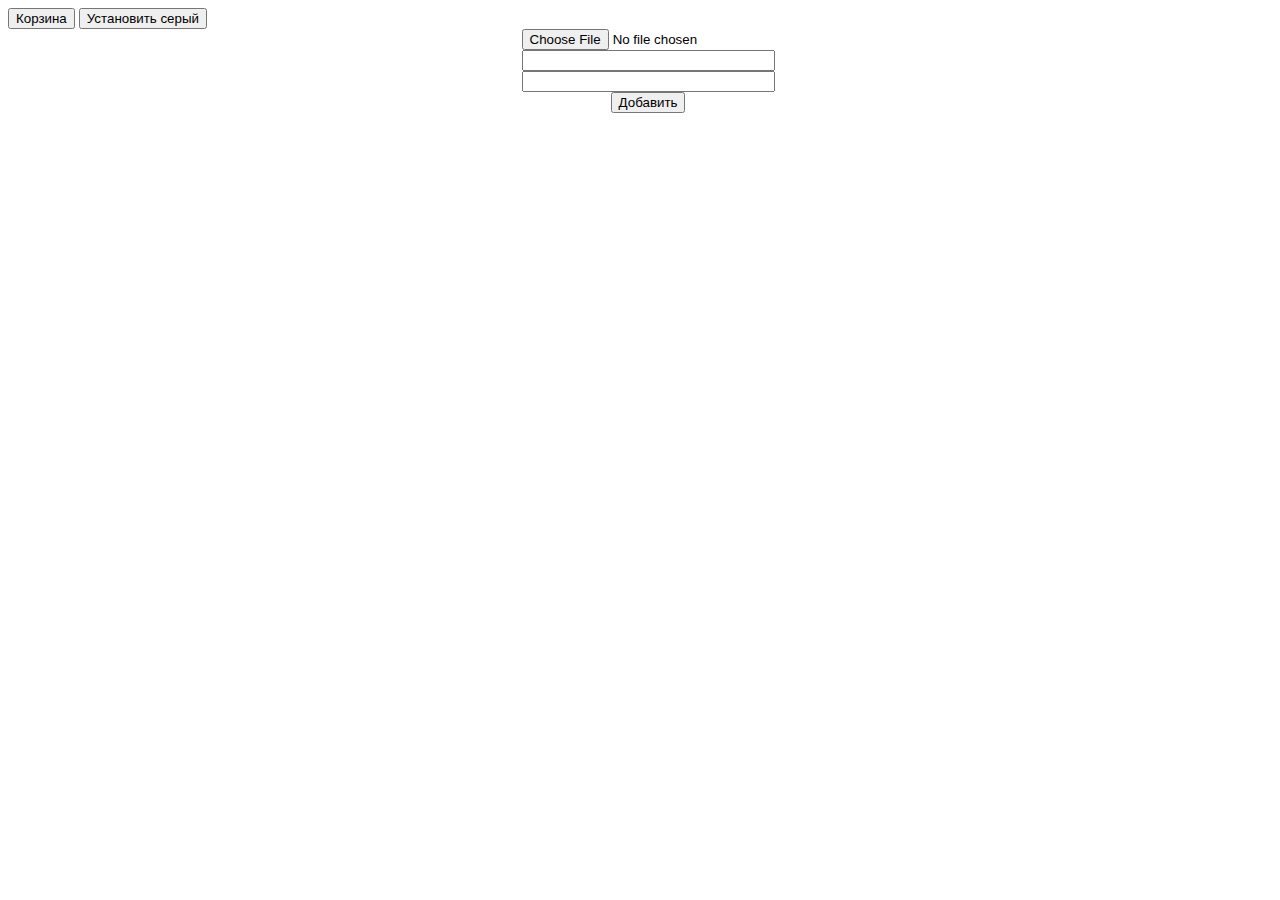
<file: labs/lab6/index.html>
<!DOCTYPE html>
<html lang="en">
<head>
    <meta charset="UTF-8">
    <meta http-equiv="X-UA-Compatible" content="IE=edge">
    <meta name="viewport" content="width=device-width, initial-scale=1.0">
    <title>lab6</title>
    <style>
        .container{
            width: 100vw;
            display: flex;
        }
    </style>
</head>
<body>
    <button onclick="ViewTrash()">Корзина</button>
    <button onclick="setGray()">Установить серый</button>
    <div style="display:flex; flex-direction:column; align-items: center; width: 100vw;">
        <form style="display:flex; flex-direction:column;">
            <input type="file" name="file"/>
            <input type="text" name="title"/>
            <input type="text" name="price"/>
        </form>
        <button onclick="AddProduct()">Добавить</button>
    </div>
    <div class="container"></div>
    <script src="./js.js"></script>
</body>
</html>
</file>
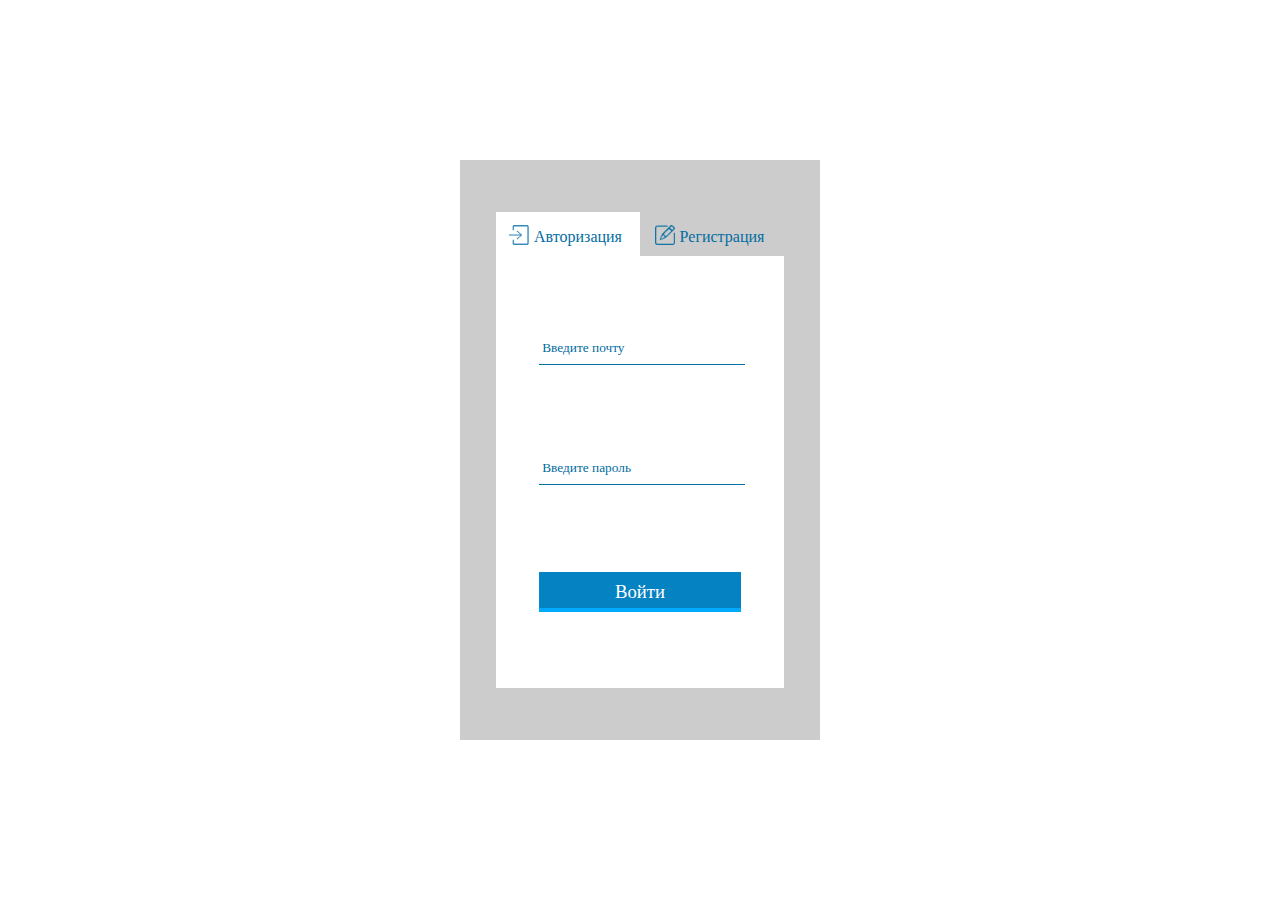
<file: labs/ЛР8/index.html>
<!DOCTYPE html>
<html lang="en">
<head>
    <meta charset="UTF-8">
    <meta http-equiv="X-UA-Compatible" content="IE=edge">
    <meta name="viewport" content="width=device-width, initial-scale=1.0">
    <link rel="stylesheet" href="./style.css">
    <title>lab08</title>
</head>
<body>
    <div class="Forms-Container">
        <div style="width: 90%; display: flex; align-items: center; justify-content: space-evenly; align-items: flex-start;">
            <div class="Forms-Container__Button Forms-Container__Button__Active" value="Auth" title="Вкладка авторизации"><img src="./auth.png" style="width: 20px;">Авторизация</div>
            <div class="Forms-Container__Button" value="Reg" title="Вкладка регистрации"><img src="./reg.png" style="width: 20px;">Регистрация</div>
        </div>
        <form class="Form Form-Auth">
            <div class="Form__Container-Input-Text">
                <input type="text" required name="login" class="Form__Input-Text">
                <div class="Form__Placeholder-Input-Text">Введите почту</div>
            </div>
            <div class="Form__Container-Input-Text">
                <input type="password" required name="password" class="Form__Input-Text">
                <div class="Form__Placeholder-Input-Text">Введите пароль</div>
            </div>
            <label class="Form__Button">
                <div style="width: 100%; height:100%; display:flex; align-items:center; justify-content:center; position: relative; z-index: 2;">Войти</div>
                <div class="Form__Button-BackgroundTwo"></div>
                <div class="Form__Button-BackgroundOne"></div>
                <input type="submit" required hidden ></input>
            </label>
          
        </form>
        <form class="Form Form-Reg">
            <div class="Form__Container-Input-Text">
                <input type="text" required name="lastname" class="Form__Input-Text">
                <div class="Form__Placeholder-Input-Text">Введите фамилию</div>
            </div>
            <div class="Form__Container-Input-Text">
                <input type="text" required name="name" class="Form__Input-Text">
                <div class="Form__Placeholder-Input-Text">Введите имя</div>
            </div>
            <input type="date" required name="birthday" class="Form__Container-Input-Date" id="datetime-local">
            <div class="Form__Container-Input-Text">
                <input type="text" required name="login" class="Form__Input-Text">
                <div class="Form__Placeholder-Input-Text">Введите почту</div>
            </div>
            <div class="Form__Container-Input-Text">
                <input type="password" required name="password" class="Form__Input-Text">
                <div class="Form__Placeholder-Input-Text">Введите пароль</div>
            </div>
            <label class="Form__Button">
                <div style="width: 100%; height:100%; display:flex; align-items:center; justify-content:center; position: relative; z-index: 2;">Зарегистрироваться</div>
                <div class="Form__Button-BackgroundTwo"></div>
                <div class="Form__Button-BackgroundOne"></div>
                <button hidden></button>
            </label>
        </form>
    </div>
    <script src="./script.js"></script>
</body>
</html>
</file>
<file: labs/ЛР8/style.css>
body{
    display: flex;
    align-items: center;
    justify-content: center;
    width: 100vw;
    height: 100vh;
    margin: 0;
    padding: 0;
    font-family: Roboto;
    font-weight: 500;
}

.Forms-Container{
    display: flex;
    flex-direction: column;
    align-items: center;
    justify-content: center;
    color: #036da2;
    background-color: rgba(0, 0, 0, 0.2);
    width: 25%;
    padding: 20px;
    height: 60%;
}

.Form{
    display: flex;
    flex-direction: column;
    justify-content: space-evenly;
    align-items: center;
    background: white;
    width: 90%;
    height: 80%;
}

.Form-Reg{
    display: none;
    height: 100%;
}

.Form__Container-Input-Date{
    border: none;
    outline:none;
    color:#036da2;
    font-family: Roboto;
    font-weight: 400;
    width: 67%;
    padding: 5px;
    border-bottom: 1px #036da2 solid;
}

.Form__Container-Input-Text{
    width: 70%;
    height: 10%;
    font-size: 10pt;
    font-weight: 400;
}

.Form__Placeholder-Input-Text{
    position: relative;
    top: -25px;
    left: 3px;
    z-index: 0;
    transition: 0.2s ease-in-out;
}

.Form__Input-Text{
    position: relative;
    background: transparent;
    width: 100%;
    height: 30px;
    border: none;
    outline: none;
    border-bottom: 1px #036da2 solid;
    z-index: 1;
    caret-color: #00aaff;
    color:#036da2;
    font-family: Roboto;
    font-weight: 400;
}

.Form__Input-Text:focus + .Form__Placeholder-Input-Text, .Form__Input-Text:valid + .Form__Placeholder-Input-Text{
    transform: translateY(-20px);
    color: #00aaff;
    font-size: 9pt;
}

.Form__Button{
    position: relative;
    width: 70%;
    height: 40px;
    font-size: 14pt;
    color: white;
    cursor: pointer;
    border: none;
    background-color: #0582c1;
    text-align: center;
    overflow: hidden;
}

.Form__Button:hover .Form__Button-BackgroundOne {
    transform: translateY(-200%) translateX(0%);
}

.Form__Button:hover .Form__Button-BackgroundTwo{
    transform: translateY(-100%);
}



.Form__Button-BackgroundOne{
    position: relative;
    width: 100%;
    height: 100%;
    transform: translateY(-200%) translateX(-100%);
    background-color: #0598e1; 
    z-index: 0;   
    transition: 0.3s ease-in-out;
}

.Form__Button-BackgroundTwo{
    position: relative;
    width: 100%;
    height: 100%;
    transform: translateY(-10%);
    background-color: #00aaff; 
    z-index: 1;   
    transition: 0.3s ease-in-out;
    transition-delay: 0.2s;
}


.Forms-Container__Button{
    padding: 10px;
    background: transparent; 
    width: 50%; 
    text-align: center; 
    cursor: pointer;
}

.Forms-Container__Button img{
    transform: translateY(3px) translateX(-5px);
}

.Forms-Container__Button__Active{
    background-color: white;
}
</file>
